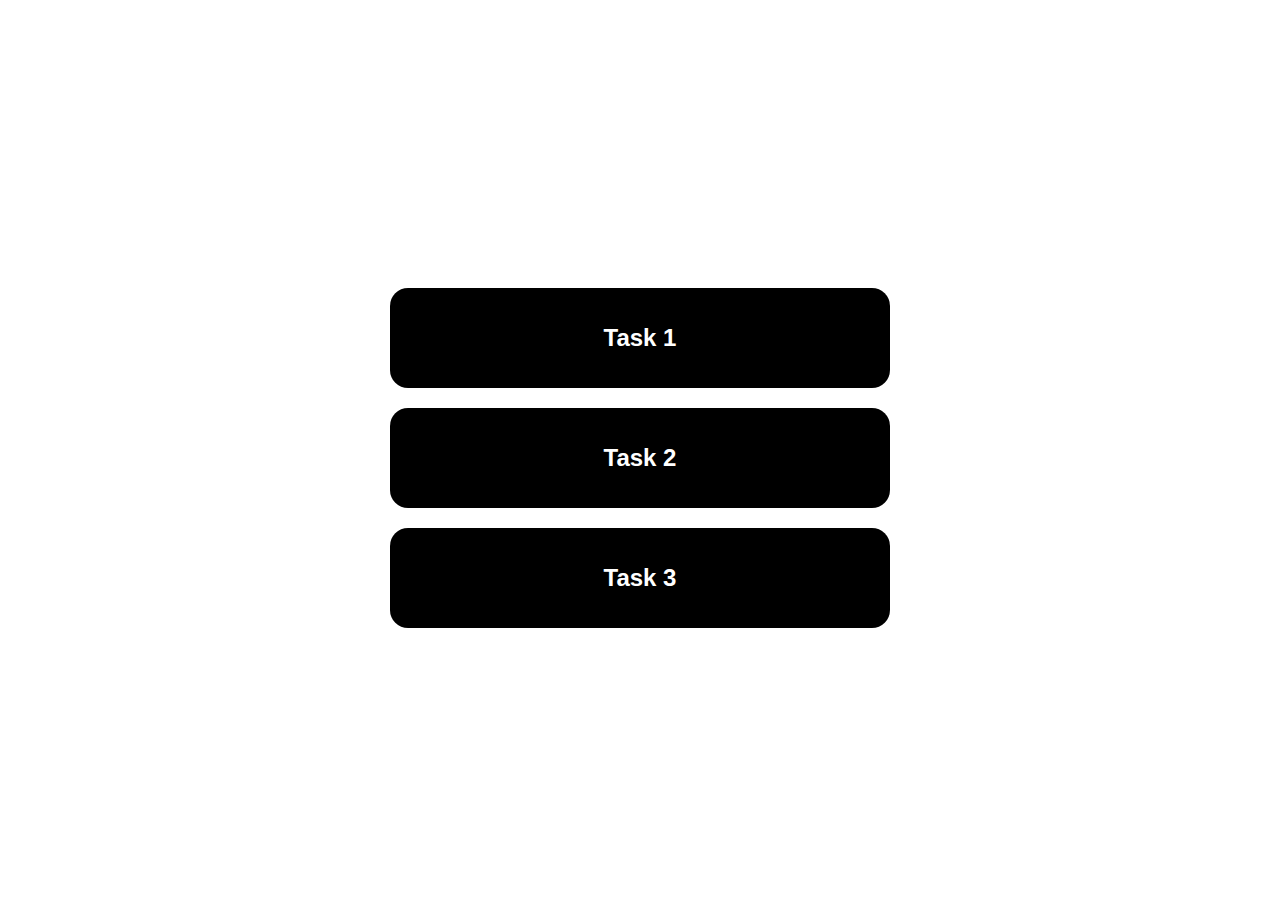
<file: index.html>
<!DOCTYPE html>
<html lang="en">

<head>
    <meta charset="UTF-8">
    <meta http-equiv="X-UA-Compatible" content="IE=edge">
    <meta name="viewport" content="width=device-width, initial-scale=1.0">
    <title>HackHashCode</title>


    <style>
        .submit {
            position: relative;
            display: block;
            margin: 20px auto;

            background-color: black;
            color: white;
            border: none;
            
            height: 100px;
            width: 500px;
            border-radius: 18px;

            cursor: pointer;

            font-weight: bold;
            font-size: x-large;
        }

        .submit:hover {
            background-color: white;
            color: black;
            box-shadow: 1px 1px 500px rgb(0, 0, 0);
        }

        .submit:active {
            opacity: 0.55;
        }

        a.all {
            text-decoration: none;
        }

        body 
        { 
            height: 100vh;
            display: flex;
            justify-content: center;
            align-items: center;
            
        }

        #container {
            text-align: center;
        }
    </style>
</head>

<body>
    <div id="container">
       
        <a href="task1.html" class="all">
            <button id="sub1" class="submit">Task 1</button>
        </a>

        <a href="task2.html" class="all">
            <button id="sub" class="submit">Task 2</button>
        </a>

        <a href="task3.html" class="all">
            <button id="sub3" class="submit">Task 3</button>
        </a>
    </div>
</body>

</html>
</file>
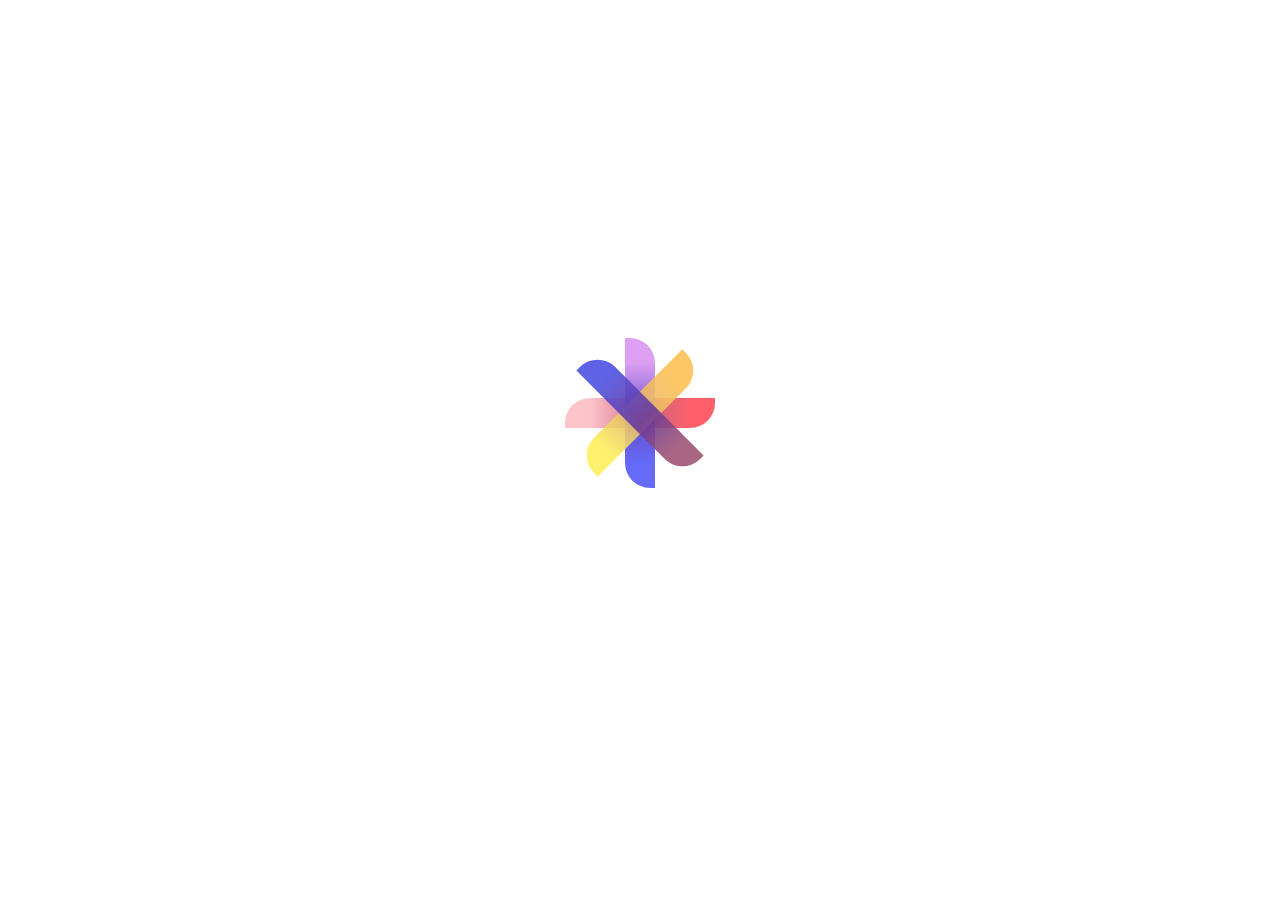
<file: task1.html>
<!DOCTYPE html>
<html lang="en">


  <head>
    <meta charset="UTF-8" />
    <meta http-equiv="X-UA-Compatible" content="IE=edge" />
    <meta name="viewport" content="width=device-width, initial-scale=1.0" />

    <title>Task1</title>
    <link rel="stylesheet" href="task1.css" />

  </head>


  <body>

    <div class="container">
      <div class="element1"></div>
      <div class="element3"></div>
      <div class="element4"></div>
      <div class="element2"></div>  
    </div>
    
  </body>
</html>
</file>
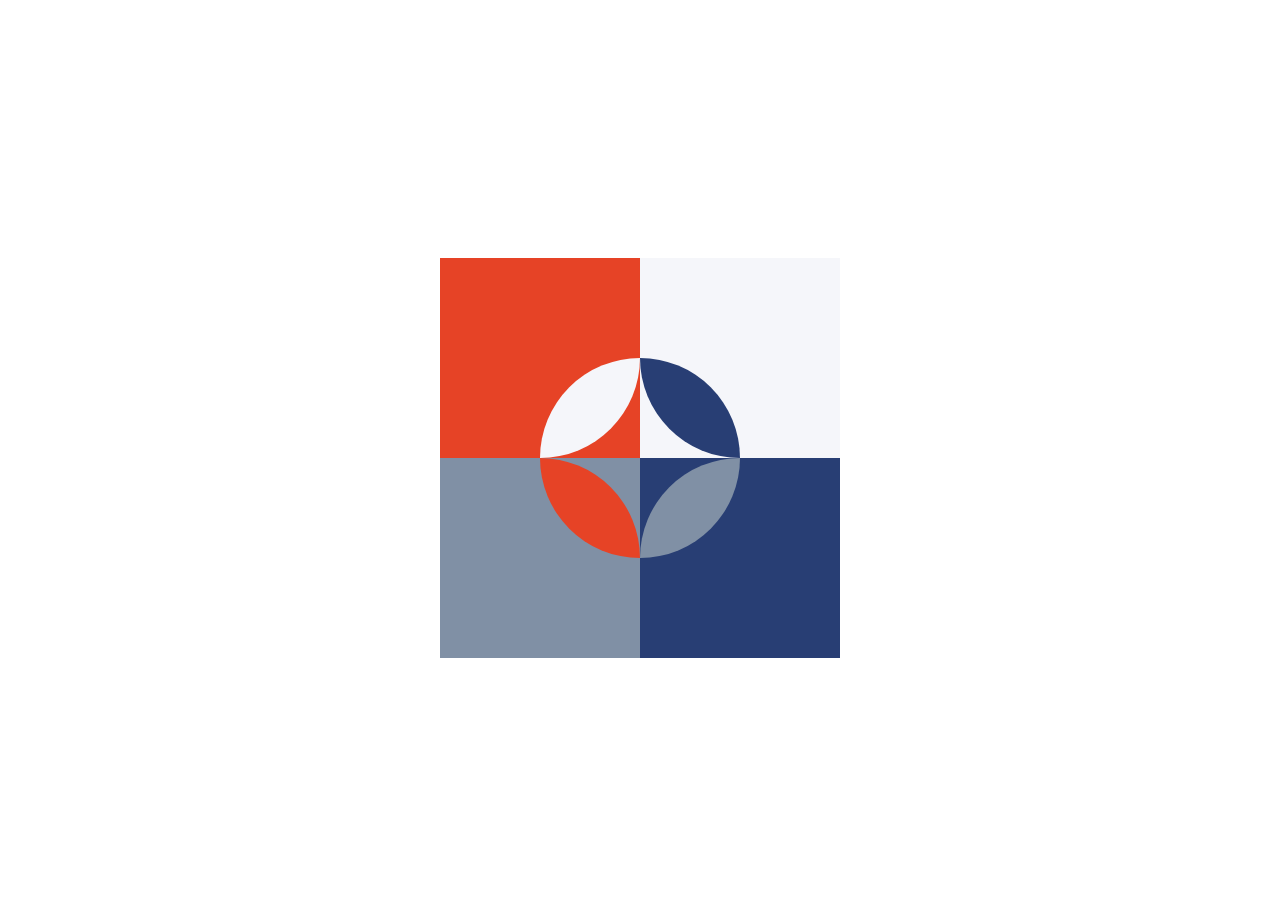
<file: task2.html>
<!DOCTYPE html>
<html lang="en">

  <head>
    <meta charset="UTF-8" />
    <meta http-equiv="X-UA-Compatible" content="IE=edge" />
    <meta name="viewport" content="width=device-width, initial-scale=1.0" />

    <title>Task2</title>
    <link rel="stylesheet" href="task2.css" />
  </head>

  <body>
    <div class="container">
      <div class="a1"></div>
      <div class="a2"></div>
      <div class="a3"></div>
      <div class="a4"></div>
    </div>
    <div>
      <div class="sub">
        <div class="b1"></div>
        <div class="b2"></div>
        <div class="b3"></div>
        <div class="b4"></div>
      </div>
    </div>
  </body>
</html>
</file>
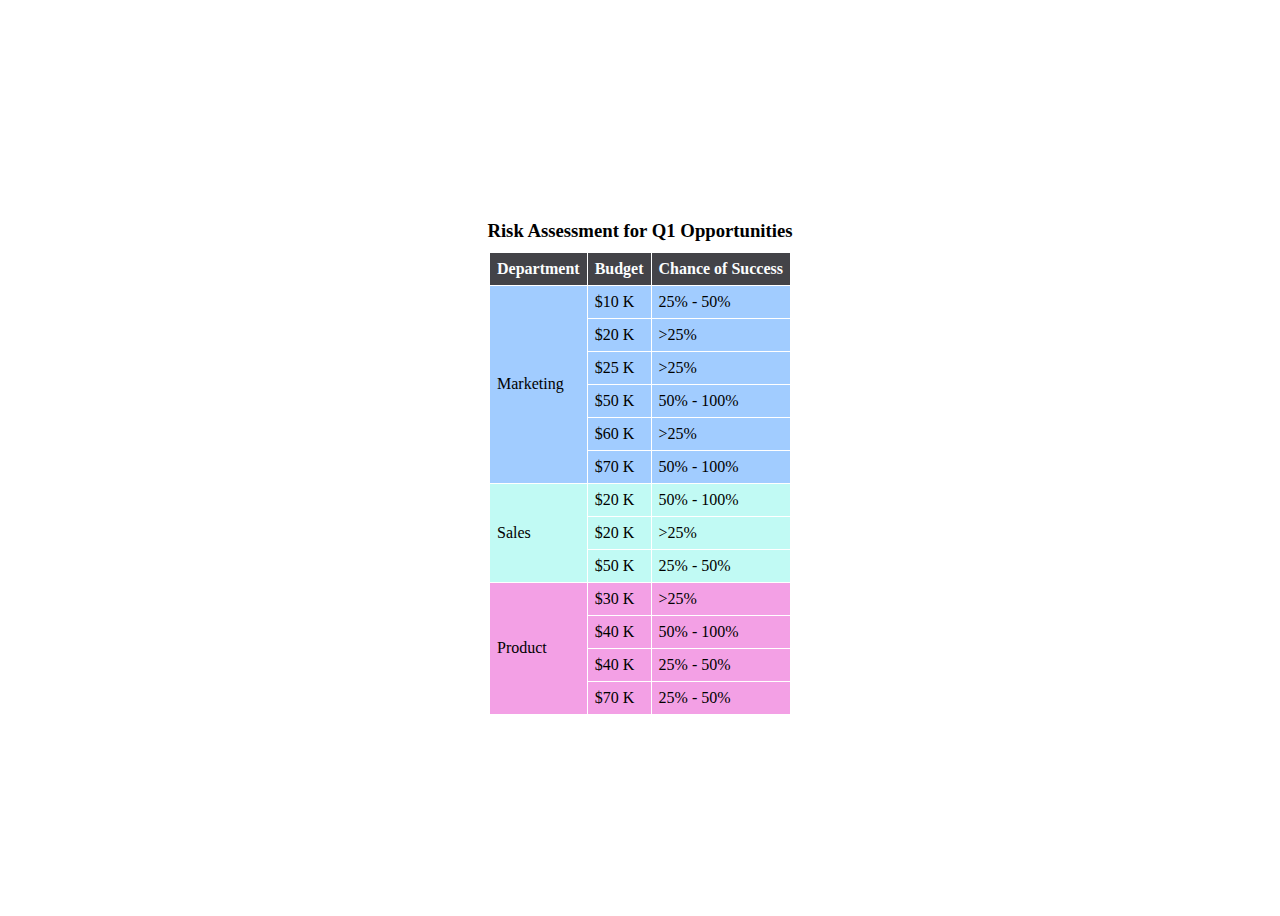
<file: task3.html>
<!DOCTYPE html>
<html lang="en">

  <head>
    <meta charset="UTF-8" />
    <meta http-equiv="X-UA-Compatible" content="IE=edge" />
    <meta name="viewport" content="width=device-width, initial-scale=1.0" />

    <title>Task3</title>
    <link rel="stylesheet" href="task3.css" />
  </head>

  <body>
    <h3 style="margin-bottom: 10px">Risk Assessment for Q1 Opportunities</h3>

    <table border="1" style="border-collapse: collapse; border-color: white">

      <tr style="background-color: #434348; color: #fbfdfe">
        <th>Department</th>
        <th>Budget</th>
        <th>Chance of Success</th>
      </tr>


      <tr style="background-color: #a1ccff">
        <td rowspan="6">Marketing</td>
        <td>$10 K</td>
        <td>25% - 50%</td>
      </tr>

      <tr style="background-color: #a1ccff">
        <td>$20 K</td>
        <td>>25%</td>
      </tr>

      <tr style="background-color: #a1ccff">
        <td>$25 K</td>
        <td>>25%</td>
      </tr>

      <tr style="background-color: #a1ccff">
        <td>$50 K</td>
        <td>50% - 100%</td>
      </tr>

      <tr style="background-color: #a1ccff">
        <td>$60 K</td>
        <td>>25%</td>
      </tr>

      <tr style="background-color: #a1ccff">
        <td>$70 K</td>
        <td>50% - 100%</td>
      </tr>

      
      <tr style="background-color: #c1faf4">
        <td rowspan="3">Sales</td>
        <td>$20 K</td>
        <td>50% - 100%</td>
      </tr>

      <tr style="background-color: #c1faf4">
        <td>$20 K</td>
        <td>>25%</td>
      </tr>

      <tr style="background-color: #c1faf4">
        <td>$50 K</td>
        <td>25% - 50%</td>
      </tr>


      <tr style="background-color: #f3a0e5">
        <td rowspan="4">Product</td>
        <td>$30 K</td>
        <td>>25%</td>
      </tr>

      <tr style="background-color: #f3a0e5">
        <td>$40 K</td>
        <td>50% - 100%</td>
      </tr>

      <tr style="background-color: #f3a0e5">
        <td>$40 K</td>
        <td>25% - 50%</td>
      </tr>

      <tr style="background-color: #f3a0e5">
        <td>$70 K</td>
        <td>25% - 50%</td>
      </tr>

    </table>
  </body>
</html>
</file>
<file: task1.css>
body {
    height: 100vh;
    display: flex;
    align-items: center;
    justify-content: center;
  }

  .element1 {
    height: 30px;
    width: 150px;

    border-radius: 25px 0 25px 0;

    transform: rotate(0deg);

    background: linear-gradient(
      90deg,
      rgba(253, 189, 196, 1) 17%,
      rgba(195, 84, 113, 1) 55%,
      rgba(253, 78, 89, 1) 84%
    );

    opacity: 0.9;

    z-index: 4;
  }


  .element2 {
    height: 30px;
    width: 150px;

    border-radius: 25px 0 25px 0;

    transform: rotate(45deg);

    position: relative; 
    top: -90px; 

    background: linear-gradient(
      90deg,
      rgba(77, 81, 225, 1) 17%,
      rgba(108, 57, 153, 1) 55%,
      rgba(159, 85, 116, 1) 84%
    );

    opacity: 0.9;

    z-index: 3;
  }


  .element3 {
    height: 30px;
    width: 150px;

    border-radius: 25px 0 25px 0;

    transform: rotate(90deg);

    position: relative;
    top: -30px;

    background: linear-gradient(
      90deg,
      rgba(218, 149, 241, 1) 16%,
      rgba(84, 57, 195, 1) 55%,
      rgba(85, 90, 249, 1) 84%
    );

    opacity: 0.9;

    z-index: 1;
  }

  
  .element4 {
    height: 30px;
    width: 150px;

    border-radius: 25px 0 25px 0;

    transform: rotate(135deg);

    position: relative;
    top: -60px;

    background: linear-gradient(
      90deg,
      rgba(253, 193, 85, 1) 17%,
      rgb(227, 184, 115) 55%,
      rgba(254, 239, 93, 1) 84%
    );

    opacity: 0.9;

    z-index: 2;
  }
</file>
<file: task2.css>
body {
  height: 100vh;
  display: flex;
  justify-content: center;
  align-items: center;
}


/*      1 1
        1 1     */
.container {
  display: grid;
  grid-template-columns: 1fr 1fr;
  margin-left: 200px;
}
.a1 {
  height: 200px;
  width: 200px;
  background-color: #e64326;
}
.a2 {
  height: 200px;
  width: 200px;
  background-color: #f5f6fa;
}
.a3 {
  height: 200px;
  width: 200px;
  background-color: #8090a5;
}
.a4 {
  height: 200px;
  width: 200px;
  background-color: #283e74;
}



/* circle */
.sub {
  height: 200px;
  width: 200px;
  border-radius: 100%;
  position: relative;
  right: 150%; 
}
.b1 {
  width: 100px;
  height: 100px;
  background-color: #f5f6fa;
  border-radius: 100% 0px;
  transform: rotate(0deg);
}
.b2 {
  width: 100px;
  height: 100px;
  background-color: #e64326;

  border-radius: 100% 0px;
  transform: rotate(90deg);
}
.b3 {
  width: 100px;
  height: 100px;
  background-color: #8090a5;
  border-radius: 100% 0px;
  transform: rotate(180deg);

  position: relative; 
  left: 100px;
  top: -100px;
}
.b4 {
  width: 100px;
  height: 100px;
  background-color: #283e74;
  border-radius: 100% 0px;
  transform: rotate(270deg);

  position: relative;
  left: 100px;
  top: -300px;
}
</file>
<file: task3.css>
body {
  height: 100vh;
  display: flex;
  justify-content: center;
  align-items: center;
  flex-direction: column;
}

td,th {
  padding: 7px;
}
</file>
